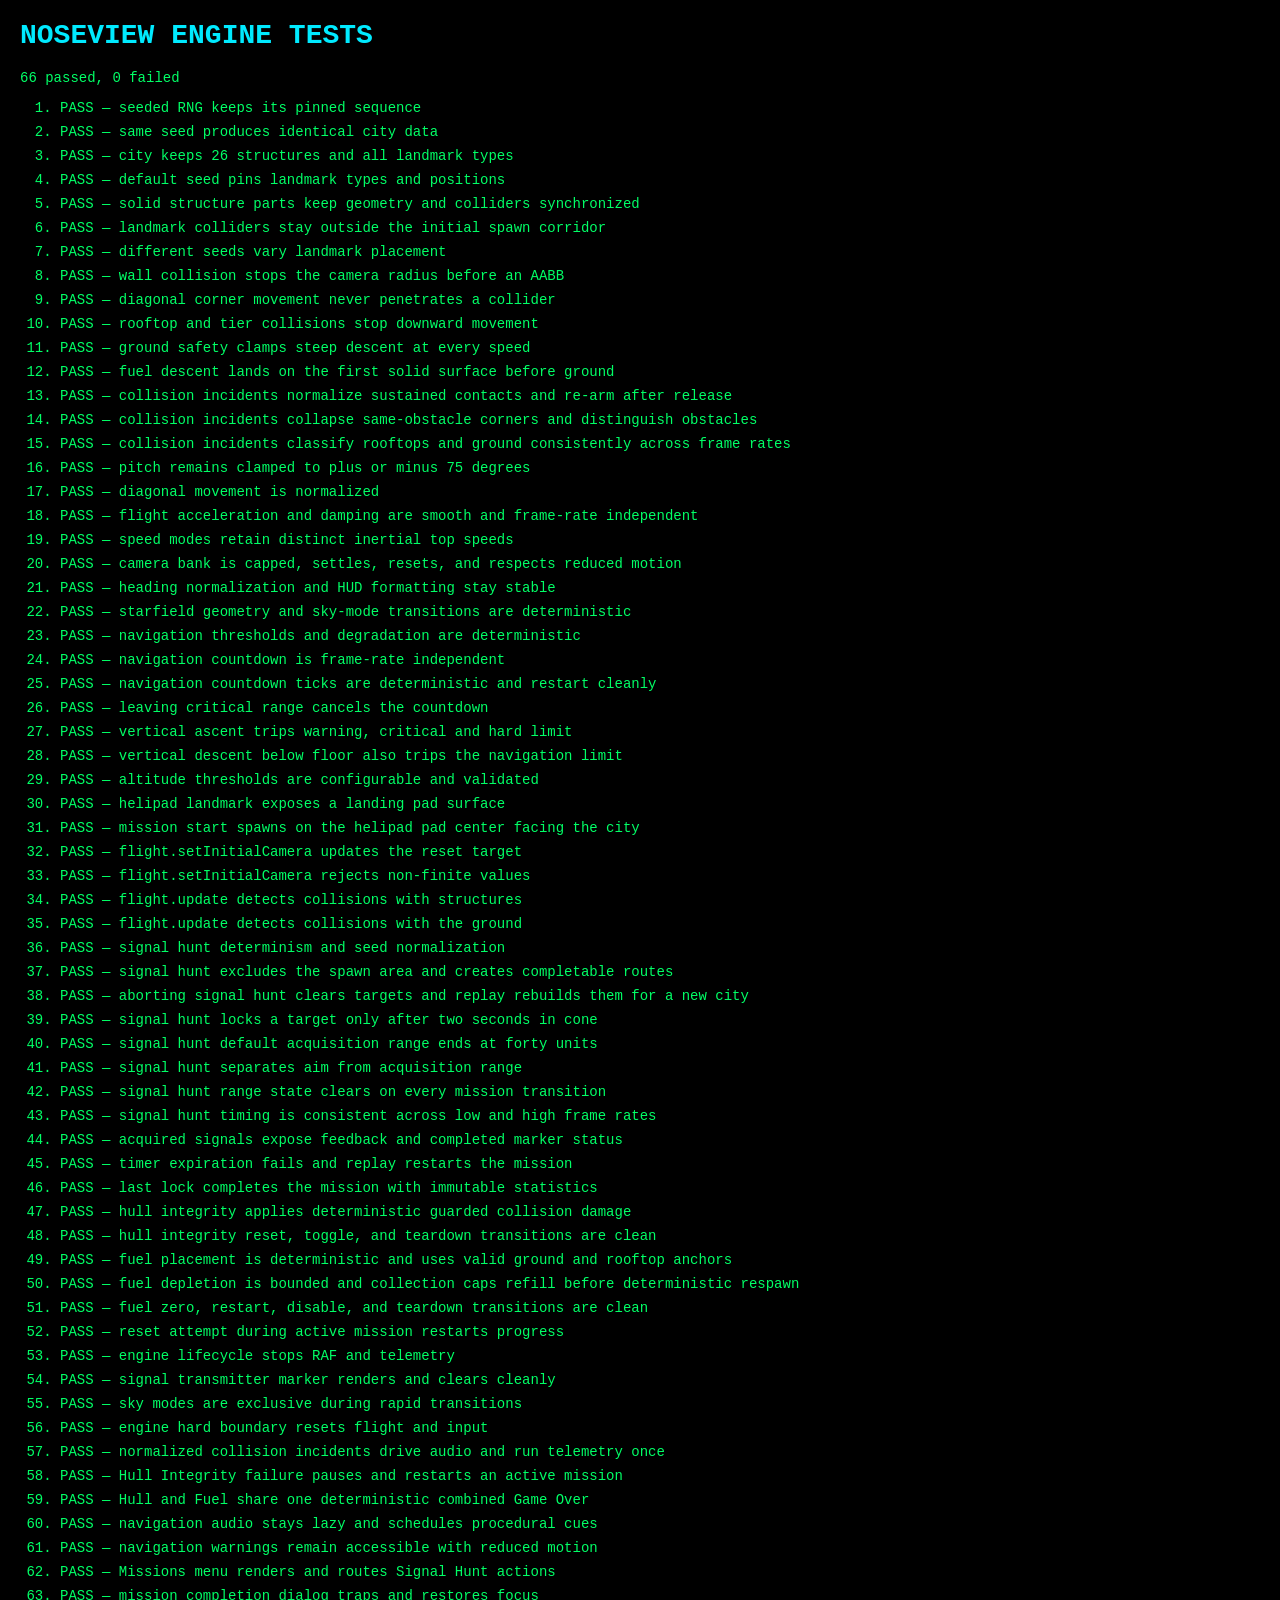
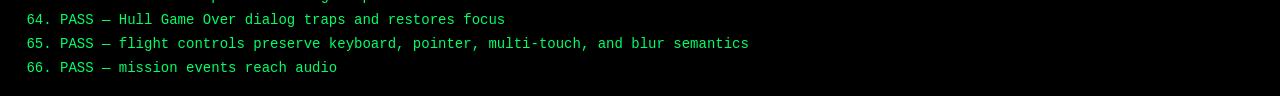
<file: tests.html>
<!DOCTYPE html>
<html lang="en">
<head>
  <meta charset="UTF-8">
  <meta name="viewport" content="width=device-width, initial-scale=1.0">
  <title>NOSEVIEW 1997 — Engine Tests</title>
  <style>
    body { margin: 20px; color: #00ff66; background: #000; font: 14px "Courier New", monospace; }
    h1 { color: #00eaff; }
    li { margin: 8px 0; }
    .pass, .pass::marker { color: #00ff66; }
    .fail, .fail::marker { color: #ff4455; }
    .test-canvas { position: fixed; left: -1000px; top: -1000px; width: 64px; height: 64px; }
  </style>
</head>
<body>
  <h1>NOSEVIEW ENGINE TESTS</h1>
  <p id="test-summary">Running…</p>
  <ol id="test-output"></ol>

  <!-- Production dependencies load in the same deterministic order as index.html. -->
  <script src="src/namespace.js"></script>
  <script src="src/engine/math.js"></script>
  <script src="src/engine/city.js"></script>
  <script src="src/engine/flight.js"></script>
  <script src="src/engine/integrity.js"></script>
  <script src="src/engine/fuel.js"></script>
  <script src="src/engine/navigation.js"></script>
  <script src="src/engine/renderer.js"></script>
  <script src="src/engine/signal-hunt.js"></script>
  <script src="src/effects/analog-vision.js"></script>
  <script src="src/effects/digital-rain.js"></script>
  <script src="src/effects/starfield.js"></script>
  <script src="src/effects/navigation-signal.js"></script>
  <script src="src/audio/music.js"></script>
  <script src="src/ui/hud.js"></script>
  <script src="src/ui/controls.js"></script>
  <script src="src/engine/engine.js"></script>
  <script src="tests/cases.js"></script>
  <script src="tests/browser-runner.js"></script>
</body>
</html>
</file>
